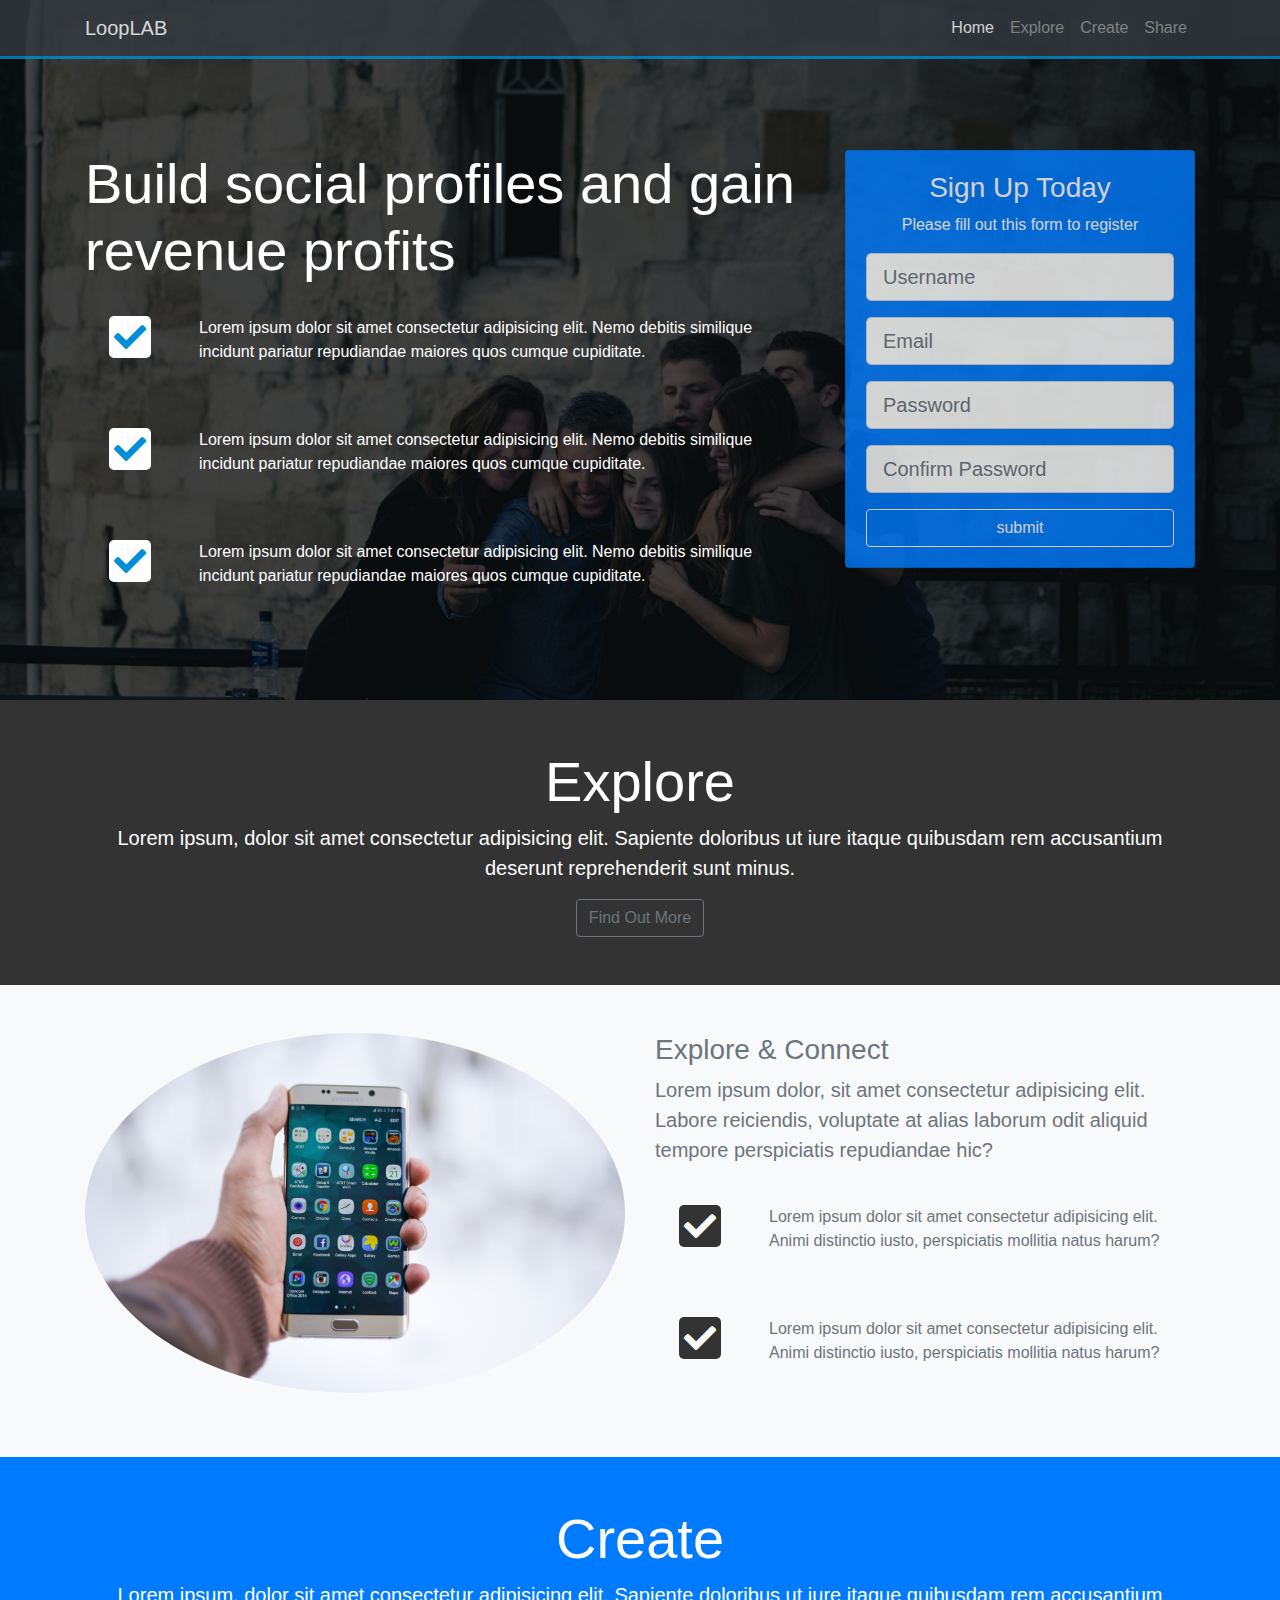
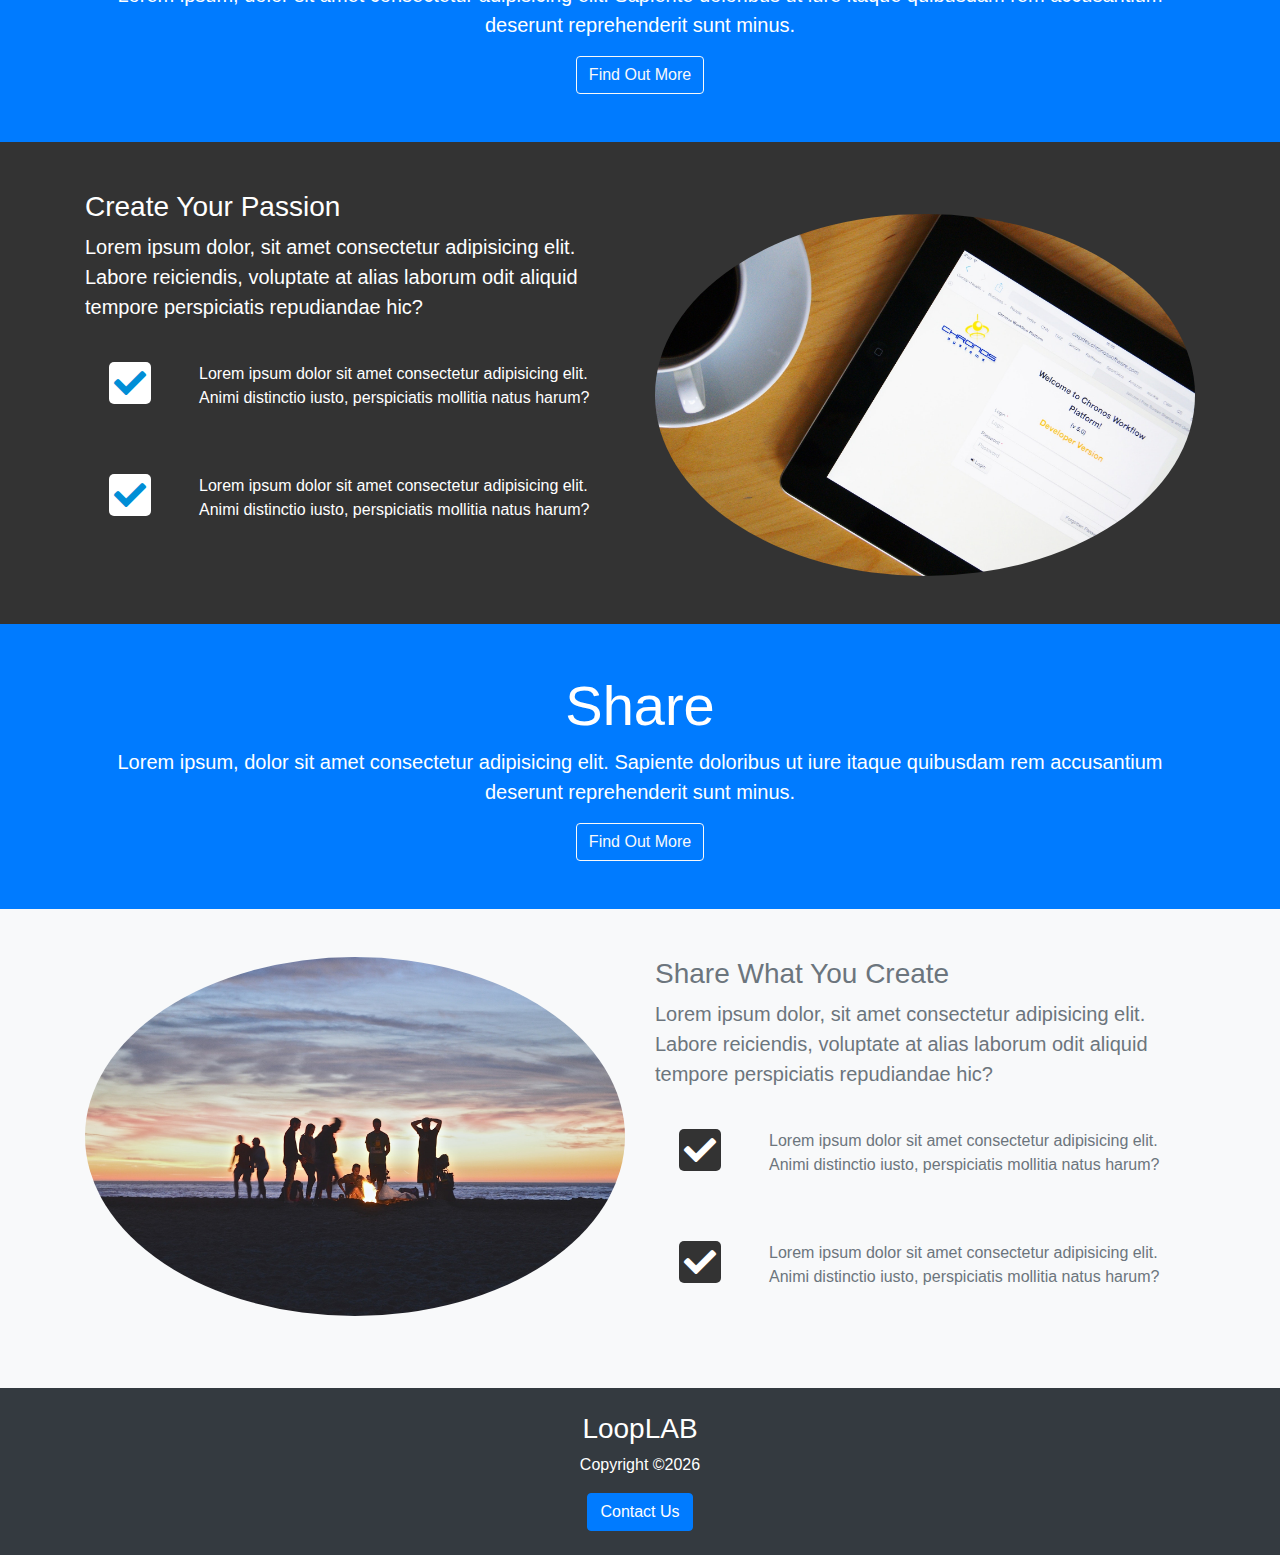
<file: index.html>
<!DOCTYPE html>
<html lang="en">
    <head>
        <meta charset="UTF-8">
        <meta name="viewport" content="width=device-width, initial-scale=1.0">
        <meta http-equiv="X-UA-Compatible" content="ie=edge">
        <link rel="stylesheet" href="https://use.fontawesome.com/releases/v5.0.13/css/all.css">
        <link rel="stylesheet" href="https://stackpath.bootstrapcdn.com/bootstrap/4.1.1/css/bootstrap.min.css">
        <link rel="stylesheet" href="assets/css/style.css">
        <title>LoopLAB</title>
    </head>
    <body data-spy="scroll" data-target="#main-nav" id="home">
        <!-- Start Navbar -->
        <nav class="navbar navbar-expand-lg navbar-dark bg-dark fixed-top" id="main-nav">
            <div class="container">
                <a class="navbar-brand" href="#">LoopLAB</a>
                <button class="navbar-toggler" data-toggle="collapse" data-target="#navbarCollapse">
                    <span class="navbar-toggler-icon"></span>
                </button>
                <div class="collapse navbar-collapse" id="navbarCollapse">
                    <ul class="navbar-nav ml-auto">
                        <li class="nav-item active">
                            <a class="nav-link" href="#home">Home <span class="sr-only">(current)</span></a>
                        </li>
                        <li class="nav-item">
                            <a href="#explore-head-section" class="nav-link" href="#">Explore</a>
                        </li>
                        <li class="nav-item">
                            <a href="#create-head-section" class="nav-link" href="#">Create</a>
                        </li>
                        <li class="nav-item">
                            <a href="#share-head-section" class="nav-link" href="#">Share</a>
                        </li>
                    </ul>
                </div>
            </div>
        </nav>
        <!-- End Navbar -->
        <!-- Start Home Section -->
        <header id="home-section">
            <div class="dark-overlay">
                <div class="home-inner container">
                    <div class="row">
                        <div class="col-lg-8 d-none d-lg-block">
                            <h1 class="display-4">
                                Build <strong>social profiles</strong> and gain revenue <strong>profits</strong>
                            </h1>

                            <div class="d-flex">
                                <div class="p-4 align-self-star">
                                    <i class="fas fa-check fa-2x"></i>
                                </div>
                                <div class="p-4 align-self-End">
                                    <p>Lorem ipsum dolor sit amet consectetur adipisicing elit. Nemo debitis similique incidunt pariatur repudiandae maiores quos cumque cupiditate.</p>
                                </div>
                            </div>

                            <div class="d-flex">
                                <div class="p-4 align-self-star">
                                    <i class="fas fa-check fa-2x"></i>
                                </div>
                                <div class="p-4 align-self-End">
                                    <p>Lorem ipsum dolor sit amet consectetur adipisicing elit. Nemo debitis similique incidunt pariatur repudiandae maiores quos cumque cupiditate.</p>
                                </div>
                            </div>

                            <div class="d-flex">
                                <div class="p-4 align-self-star">
                                    <i class="fas fa-check fa-2x"></i>
                                </div>
                                <div class="p-4 align-self-End">
                                    <p>Lorem ipsum dolor sit amet consectetur adipisicing elit. Nemo debitis similique incidunt pariatur repudiandae maiores quos cumque cupiditate.</p>
                                </div>
                            </div>
                        </div>
                        <div class="col-lg-4">
                            <div class="card bg-primary text-center card-form">
								<div class="card-body">
									<h3>Sign Up Today</h3>
									<p>Please fill out this form to register</p>
									<form>
                                        <div class="form-group">
                                            <input type="text" class="form-control form-control-lg" placeholder="Username">
                                          </div>
                                          <div class="form-group">
                                            <input type="text" class="form-control form-control-lg" placeholder="Email">
                                          </div>
                                          <div class="form-group">
                                            <input type="text" class="form-control form-control-lg" placeholder="Password">
                                          </div>
                                          <div class="form-group">
                                            <input type="text" class="form-control form-control-lg" placeholder="Confirm Password">
                                          </div>
                                          <input type="submit" class="btn btn-outline-light btn-block" value="submit">
									</form>
								</div>
                            </div>
                        </div>
                    </div>
                </div>
            </div>
        </header>
        <!-- End Home Section -->
        <!-- Start Explore Head -->
        <section id="explore-head-section">
            <div class="container">
                <div class="row">
                    <div class="col text-center py-5">
                        <h1 class="display-4">Explore</h1>
                        <p class="lead">Lorem ipsum, dolor sit amet consectetur adipisicing elit. Sapiente doloribus ut iure itaque quibusdam rem accusantium deserunt reprehenderit sunt minus.</p>
                        <a href="#" class="btn btn-outline-secondary">Find Out More</a>
                    </div>
                </div>
            </div>
        </section>
        <!-- End Explore Head -->
        <!-- Start Explore Seection -->
        <section id="explore-section" class="bg-light text-muted py-5">
            <div class="container">
                <div class="row">
                    <div class="col-md-6 mb-3">
                        <img src="assets/img/explore-section1.jpg" class="img-fluid rounded-circle"/>
                    </div>
                    <div class="col-md-6">
                        <h3>Explore & Connect</h3>
                        <p class="lead">Lorem ipsum dolor, sit amet consectetur adipisicing elit. Labore reiciendis, voluptate at alias laborum odit aliquid tempore perspiciatis repudiandae hic?</p>
                        <div class="d-flex">
                            <div class="p-4 align-self-star">
                                <i class="fas fa-check fa-2x"></i>
                            </div>
                            <div class="p-4 align-self-End">
                                <p>Lorem ipsum dolor sit amet consectetur adipisicing elit. Animi distinctio iusto, perspiciatis mollitia natus harum?</p>
                            </div>
                        </div>
                        <div class="d-flex">
                            <div class="p-4 align-self-star">
                                <i class="fas fa-check fa-2x"></i>
                            </div>
                            <div class="p-4 align-self-End">
                                <p>Lorem ipsum dolor sit amet consectetur adipisicing elit. Animi distinctio iusto, perspiciatis mollitia natus harum?</p>
                            </div>
                        </div>
                    </div>
                </div>
            </div>
        </section>
        <!-- End Explore Seection -->
        <!-- Start Create Head -->
        <section id="create-head-section" class="bg-primary">
            <div class="container">
                <div class="row">
                    <div class="col text-center py-5">
                        <h1 class="display-4">Create</h1>
                        <p class="lead">Lorem ipsum, dolor sit amet consectetur adipisicing elit. Sapiente doloribus ut iure itaque quibusdam rem accusantium deserunt reprehenderit sunt minus.</p>
                        <a href="#" class="btn btn-outline-light">Find Out More</a>
                    </div>
                </div>
            </div>
        </section>
        <!-- End Create Head -->
        <!-- Start Create Seection -->
        <section id="create-section" class="py-5">
            <div class="container">
                <div class="row">
                    <div class="col-md-6">
                        <h3>Create Your Passion</h3>
                        <p class="lead">Lorem ipsum dolor, sit amet consectetur adipisicing elit. Labore reiciendis, voluptate at alias laborum odit aliquid tempore perspiciatis repudiandae hic?</p>
                        <div class="d-flex">
                            <div class="p-4 align-self-star">
                                <i class="fas fa-check fa-2x"></i>
                            </div>
                            <div class="p-4 align-self-End">
                                <p>Lorem ipsum dolor sit amet consectetur adipisicing elit. Animi distinctio iusto, perspiciatis mollitia natus harum?</p>
                            </div>
                        </div>
                        <div class="d-flex">
                            <div class="p-4 align-self-star">
                                <i class="fas fa-check fa-2x"></i>
                            </div>
                            <div class="p-4 align-self-End">
                                <p>Lorem ipsum dolor sit amet consectetur adipisicing elit. Animi distinctio iusto, perspiciatis mollitia natus harum?</p>
                            </div>
                        </div>
                    </div>
                    <div class="col-md-6 mt-4">
                        <img src="assets/img/create-section1.jpg" class="img-fluid rounded-circle"/>
                    </div>
                </div>
            </div>
        </section>
        <!-- End Create Seection -->
        <!-- Start Share Head -->
        <section id="share-head-section" class="bg-primary">
            <div class="container">
                <div class="row">
                    <div class="col text-center py-5">
                        <h1 class="display-4">Share</h1>
                        <p class="lead">Lorem ipsum, dolor sit amet consectetur adipisicing elit. Sapiente doloribus ut iure itaque quibusdam rem accusantium deserunt reprehenderit sunt minus.</p>
                        <a href="#" class="btn btn-outline-light">Find Out More</a>
                    </div>
                </div>
            </div>
        </section>
        <!-- End Share Head -->
        <!-- Start Share Seection -->
        <section id="share-section" class="bg-light text-muted py-5">
            <div class="container">
                <div class="row">
                    <div class="col-md-6 mb-4">
                        <img src="assets/img/share-section1.jpg" class="img-fluid rounded-circle"/>
                    </div>
                    <div class="col-md-6">
                        <h3>Share What You Create</h3>
                        <p class="lead">Lorem ipsum dolor, sit amet consectetur adipisicing elit. Labore reiciendis, voluptate at alias laborum odit aliquid tempore perspiciatis repudiandae hic?</p>
                        <div class="d-flex">
                            <div class="p-4 align-self-star">
                                <i class="fas fa-check fa-2x"></i>
                            </div>
                            <div class="p-4 align-self-End">
                                <p>Lorem ipsum dolor sit amet consectetur adipisicing elit. Animi distinctio iusto, perspiciatis mollitia natus harum?</p>
                            </div>
                        </div>
                        <div class="d-flex">
                            <div class="p-4 align-self-star">
                                <i class="fas fa-check fa-2x"></i>
                            </div>
                            <div class="p-4 align-self-End">
                                <p>Lorem ipsum dolor sit amet consectetur adipisicing elit. Animi distinctio iusto, perspiciatis mollitia natus harum?</p>
                            </div>
                        </div>
                    </div>
                </div>
            </div>
        </section>
        <!-- End Share Seection -->
        <footer id="main-footer" class="bg-dark">
            <div class="container">
                <div class="row">
                    <div class="col text-center py-4">
                        <h3>LoopLAB</h3>
                        <p>Copyright &copy;<span id="year"></span></p>
                        <button class="btn btn-primary" data-toggle="modal" data-target="#contactModal">Contact Us</button>
                    </div>
                </div>
            </div>
        </footer>
        <div  id="contactModal" class="modal fade text-dark">
            <div class="modal-dialog">
                <div class="modal-content">
                    <div class="modal-header">
                        <h5 class="modal-title">Contact Us</h5>
                        <button class="close" data-dismiss="modal">
                            <span>&times;</span>
                        </button>                    
                    </div>
                    <div class="modal-body">
                        <form>
                            <div class="form-group">
                                <label for="name">Name</label>
                                <input type="text" class="form-control">
                            </div>
                            <div class="form-group">
                                <label for="email">Email</label>
                                <input type="email" class="form-control">
                            </div>
                            <div class="form-group">
                                <label for="message">Message</label>
                                <textarea class="form-control"></textarea>
                            </div>
                        </form>
                    </div>
                    <div class="modal-footer">
                        <button class="btn btn-primary btn-block">Submit</button>
                    </div>
                </div>
            </div>
        </div>
        <!-- START HERE -->
        <script src="assets/js/jquery-3.3.1.min.js"></script>
        <script src="assets/js/popper.min.js"></script>
        <script src="assets/js/bootstrap.min.js"></script>
        <script src="assets/js/app.js"></script>
    </body>
</html>
</file>
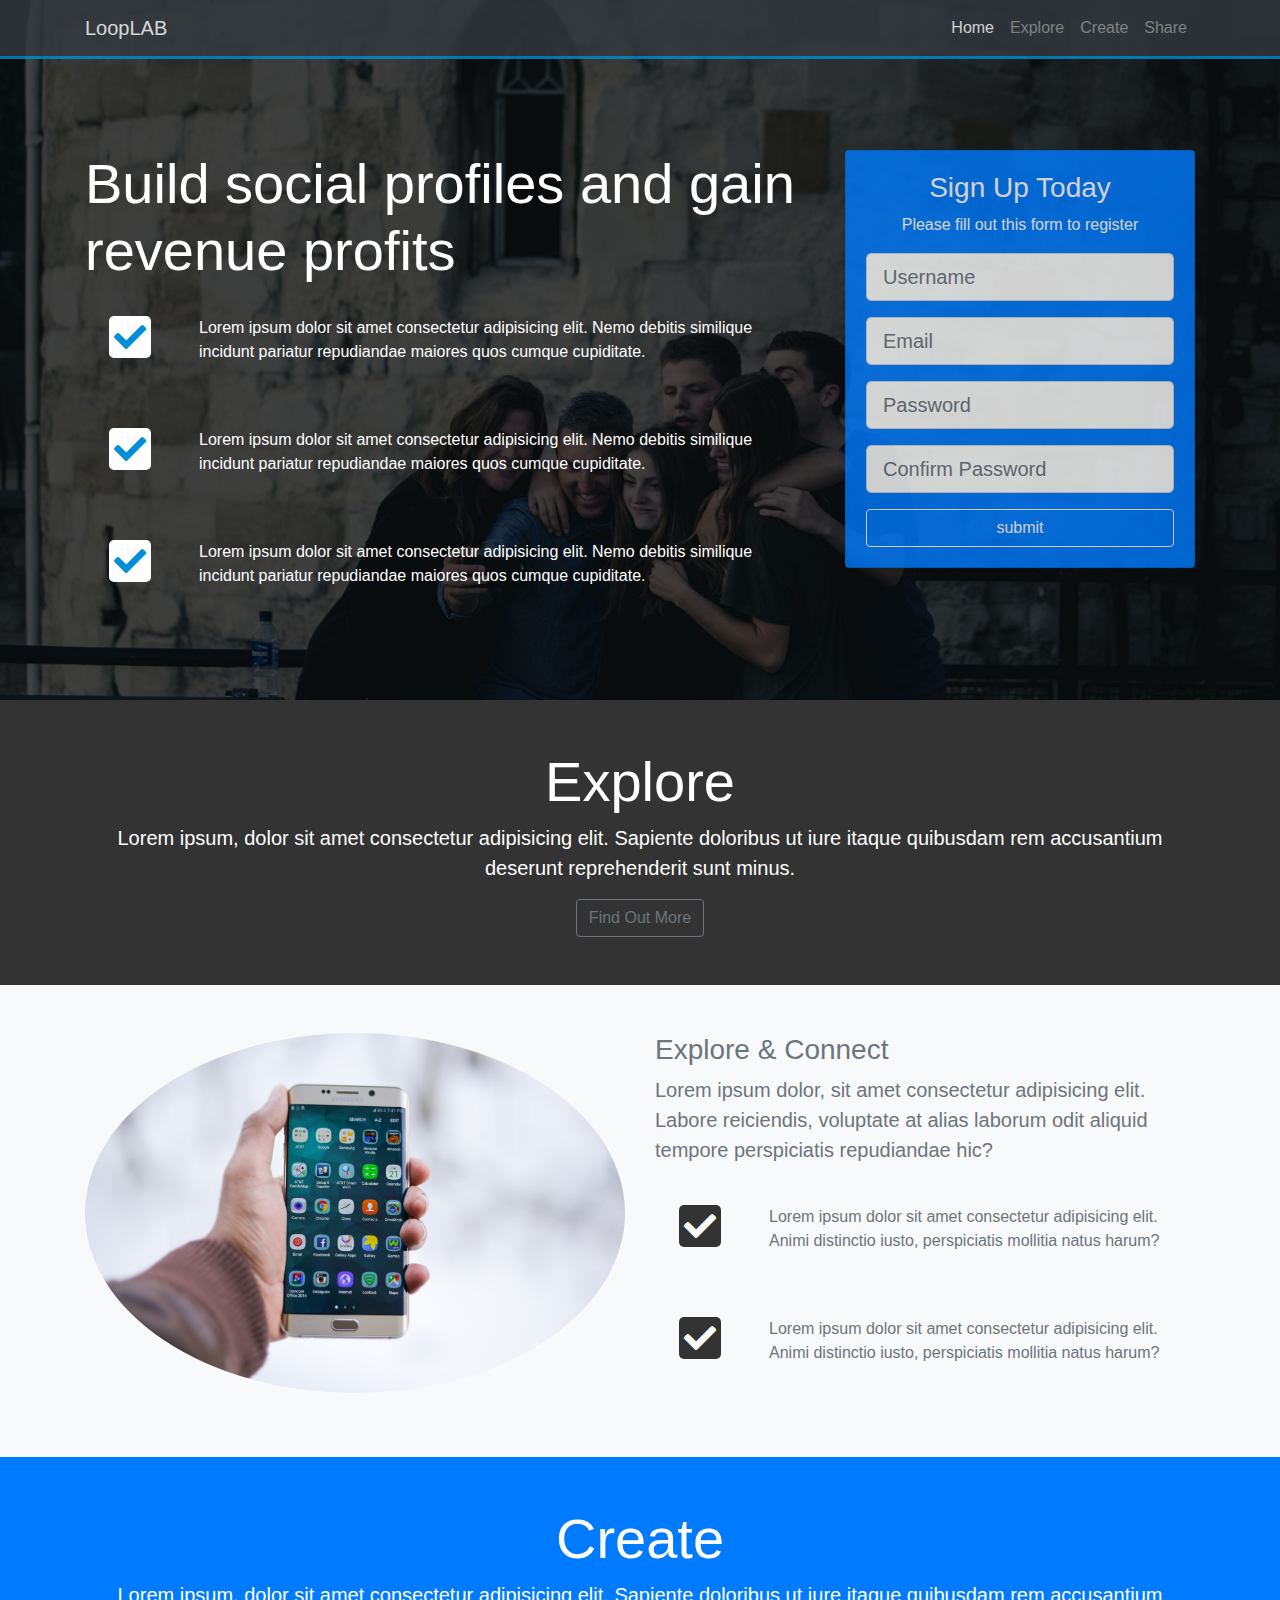
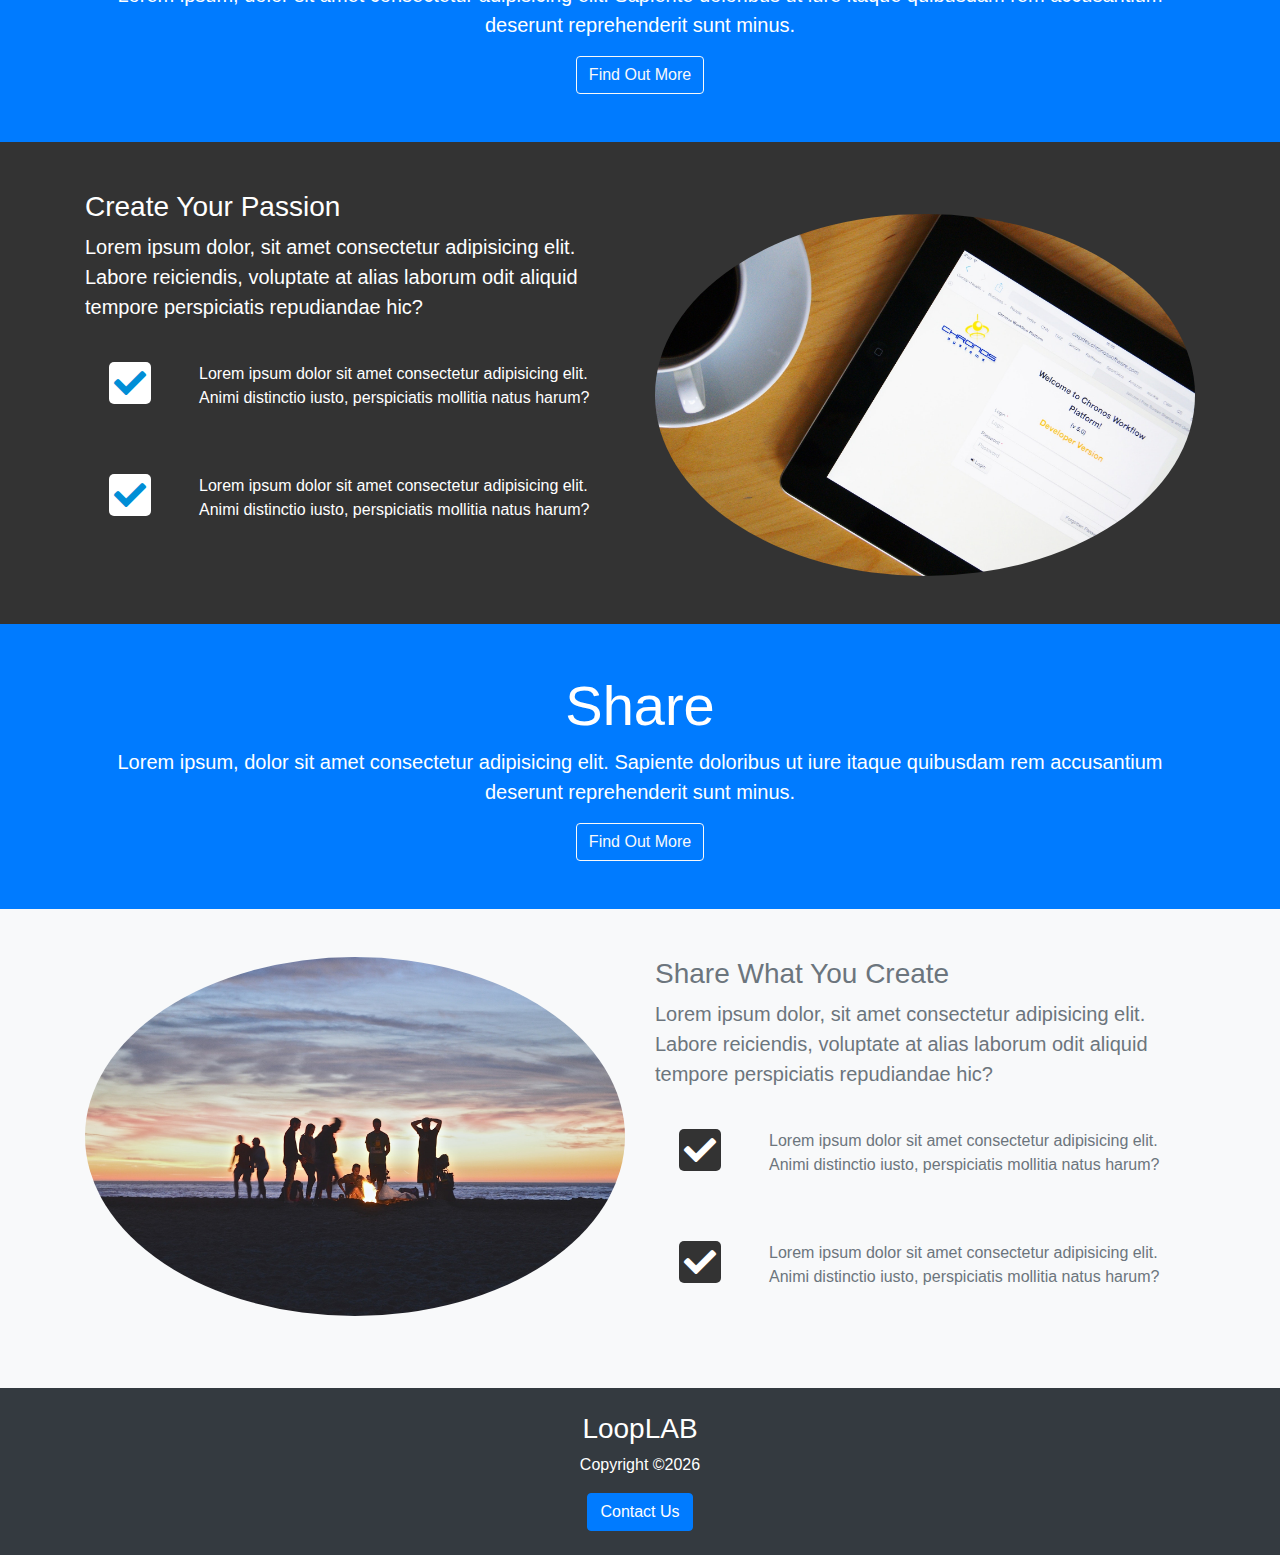
<file: Homepage.html>
<!DOCTYPE html>
<html lang="en">
    <head>
        <meta charset="UTF-8">
        <meta name="viewport" content="width=device-width, initial-scale=1.0">
        <meta http-equiv="X-UA-Compatible" content="ie=edge">
        <link rel="stylesheet" href="https://use.fontawesome.com/releases/v5.0.13/css/all.css">
        <link rel="stylesheet" href="https://stackpath.bootstrapcdn.com/bootstrap/4.1.1/css/bootstrap.min.css">
        <link rel="stylesheet" href="assets/css/style.css">
        <title>LoopLAB</title>
    </head>
    <body>
        <!-- Start Navbar -->
        <nav class="navbar navbar-expand-lg navbar-dark bg-dark fixed-top">
            <div class="container">
                <a class="navbar-brand" href="#">LoopLAB</a>
                <button class="navbar-toggler" data-toggle="collapse" data-target="#navbarCollapse">
                    <span class="navbar-toggler-icon"></span>
                </button>
                <div class="collapse navbar-collapse" id="navbarCollapse">
                    <ul class="navbar-nav ml-auto">
                        <li class="nav-item active">
                            <a class="nav-link" href="#">Home <span class="sr-only">(current)</span></a>
                        </li>
                        <li class="nav-item">
                            <a class="nav-link" href="#">Explore</a>
                        </li>
                        <li class="nav-item">
                            <a class="nav-link" href="#">Create</a>
                        </li>
                        <li class="nav-item">
                            <a class="nav-link" href="#">Share</a>
                        </li>
                    </ul>
                </div>
            </div>
        </nav>
        <!-- End Navbar -->
        <!-- Start Home Section -->
        <header id="home-section">
            <div class="dark-overlay">
                <div class="home-inner container">
                    <div class="row">
                        <div class="col-lg-8 d-none d-lg-block">
                            <h1 class="display-4">
                                Build <strong>social profiles</strong> and gain revenue <strong>profits</strong>
                            </h1>

                            <div class="d-flex">
                                <div class="p-4 align-self-star">
                                    <i class="fas fa-check fa-2x"></i>
                                </div>
                                <div class="p-4 align-self-End">
                                    <p>Lorem ipsum dolor sit amet consectetur adipisicing elit. Nemo debitis similique incidunt pariatur repudiandae maiores quos cumque cupiditate.</p>
                                </div>
                            </div>

                            <div class="d-flex">
                                <div class="p-4 align-self-star">
                                    <i class="fas fa-check fa-2x"></i>
                                </div>
                                <div class="p-4 align-self-End">
                                    <p>Lorem ipsum dolor sit amet consectetur adipisicing elit. Nemo debitis similique incidunt pariatur repudiandae maiores quos cumque cupiditate.</p>
                                </div>
                            </div>

                            <div class="d-flex">
                                <div class="p-4 align-self-star">
                                    <i class="fas fa-check fa-2x"></i>
                                </div>
                                <div class="p-4 align-self-End">
                                    <p>Lorem ipsum dolor sit amet consectetur adipisicing elit. Nemo debitis similique incidunt pariatur repudiandae maiores quos cumque cupiditate.</p>
                                </div>
                            </div>
                        </div>
                        <div class="col-lg-4">
                            <div class="card bg-primary text-center card-form">
								<div class="card-body">
									<h3>Sign Up Today</h3>
									<p>Please fill out this form to register</p>
									<form>
                                        <div class="form-group">
                                            <input type="text" class="form-control form-control-lg" placeholder="Username">
                                          </div>
                                          <div class="form-group">
                                            <input type="text" class="form-control form-control-lg" placeholder="Email">
                                          </div>
                                          <div class="form-group">
                                            <input type="text" class="form-control form-control-lg" placeholder="Password">
                                          </div>
                                          <div class="form-group">
                                            <input type="text" class="form-control form-control-lg" placeholder="Confirm Password">
                                          </div>
                                          <input type="submit" class="btn btn-outline-light btn-block" value="submit">
									</form>
								</div>
                            </div>
                        </div>
                    </div>
                </div>
            </div>
        </header>
        <!-- End Home Section -->
        <!-- Start Explore Head -->
        <section id="explore-head-section">
            <div class="container">
                <div class="row">
                    <div class="col text-center py-5">
                        <h1 class="display-4">Explore</h1>
                        <p class="lead">Lorem ipsum, dolor sit amet consectetur adipisicing elit. Sapiente doloribus ut iure itaque quibusdam rem accusantium deserunt reprehenderit sunt minus.</p>
                        <a href="#" class="btn btn-outline-secondary">Find Out More</a>
                    </div>
                </div>
            </div>
        </section>
        <!-- End Explore Head -->
        <!-- Start Explore Seection -->
        <section id="explore-section" class="bg-light text-muted py-5">
            <div class="container">
                <div class="row">
                    <div class="col-md-6 mb-3">
                        <img src="assets/img/explore-section1.jpg" class="img-fluid rounded-circle"/>
                    </div>
                    <div class="col-md-6">
                        <h3>Explore & Connect</h3>
                        <p class="lead">Lorem ipsum dolor, sit amet consectetur adipisicing elit. Labore reiciendis, voluptate at alias laborum odit aliquid tempore perspiciatis repudiandae hic?</p>
                        <div class="d-flex">
                            <div class="p-4 align-self-star">
                                <i class="fas fa-check fa-2x"></i>
                            </div>
                            <div class="p-4 align-self-End">
                                <p>Lorem ipsum dolor sit amet consectetur adipisicing elit. Animi distinctio iusto, perspiciatis mollitia natus harum?</p>
                            </div>
                        </div>
                        <div class="d-flex">
                            <div class="p-4 align-self-star">
                                <i class="fas fa-check fa-2x"></i>
                            </div>
                            <div class="p-4 align-self-End">
                                <p>Lorem ipsum dolor sit amet consectetur adipisicing elit. Animi distinctio iusto, perspiciatis mollitia natus harum?</p>
                            </div>
                        </div>
                    </div>
                </div>
            </div>
        </section>
        <!-- End Explore Seection -->
        <!-- Start Create Head -->
        <section id="create-head-section" class="bg-primary">
            <div class="container">
                <div class="row">
                    <div class="col text-center py-5">
                        <h1 class="display-4">Create</h1>
                        <p class="lead">Lorem ipsum, dolor sit amet consectetur adipisicing elit. Sapiente doloribus ut iure itaque quibusdam rem accusantium deserunt reprehenderit sunt minus.</p>
                        <a href="#" class="btn btn-outline-light">Find Out More</a>
                    </div>
                </div>
            </div>
        </section>
        <!-- End Create Head -->
        <!-- Start Create Seection -->
        <section id="create-section" class="py-5">
            <div class="container">
                <div class="row">
                    <div class="col-md-6">
                        <h3>Create Your Passion</h3>
                        <p class="lead">Lorem ipsum dolor, sit amet consectetur adipisicing elit. Labore reiciendis, voluptate at alias laborum odit aliquid tempore perspiciatis repudiandae hic?</p>
                        <div class="d-flex">
                            <div class="p-4 align-self-star">
                                <i class="fas fa-check fa-2x"></i>
                            </div>
                            <div class="p-4 align-self-End">
                                <p>Lorem ipsum dolor sit amet consectetur adipisicing elit. Animi distinctio iusto, perspiciatis mollitia natus harum?</p>
                            </div>
                        </div>
                        <div class="d-flex">
                            <div class="p-4 align-self-star">
                                <i class="fas fa-check fa-2x"></i>
                            </div>
                            <div class="p-4 align-self-End">
                                <p>Lorem ipsum dolor sit amet consectetur adipisicing elit. Animi distinctio iusto, perspiciatis mollitia natus harum?</p>
                            </div>
                        </div>
                    </div>
                    <div class="col-md-6 mt-4">
                        <img src="assets/img/create-section1.jpg" class="img-fluid rounded-circle"/>
                    </div>
                </div>
            </div>
        </section>
        <!-- End Create Seection -->
        <!-- Start Share Head -->
        <section id="share-head-section" class="bg-primary">
            <div class="container">
                <div class="row">
                    <div class="col text-center py-5">
                        <h1 class="display-4">Share</h1>
                        <p class="lead">Lorem ipsum, dolor sit amet consectetur adipisicing elit. Sapiente doloribus ut iure itaque quibusdam rem accusantium deserunt reprehenderit sunt minus.</p>
                        <a href="#" class="btn btn-outline-light">Find Out More</a>
                    </div>
                </div>
            </div>
        </section>
        <!-- End Share Head -->
        <!-- Start Share Seection -->
        <section id="share-section" class="bg-light text-muted py-5">
            <div class="container">
                <div class="row">
                    <div class="col-md-6 mb-4">
                        <img src="assets/img/share-section1.jpg" class="img-fluid rounded-circle"/>
                    </div>
                    <div class="col-md-6">
                        <h3>Share What You Create</h3>
                        <p class="lead">Lorem ipsum dolor, sit amet consectetur adipisicing elit. Labore reiciendis, voluptate at alias laborum odit aliquid tempore perspiciatis repudiandae hic?</p>
                        <div class="d-flex">
                            <div class="p-4 align-self-star">
                                <i class="fas fa-check fa-2x"></i>
                            </div>
                            <div class="p-4 align-self-End">
                                <p>Lorem ipsum dolor sit amet consectetur adipisicing elit. Animi distinctio iusto, perspiciatis mollitia natus harum?</p>
                            </div>
                        </div>
                        <div class="d-flex">
                            <div class="p-4 align-self-star">
                                <i class="fas fa-check fa-2x"></i>
                            </div>
                            <div class="p-4 align-self-End">
                                <p>Lorem ipsum dolor sit amet consectetur adipisicing elit. Animi distinctio iusto, perspiciatis mollitia natus harum?</p>
                            </div>
                        </div>
                    </div>
                </div>
            </div>
        </section>
        <!-- End Share Seection -->
        <footer id="main-footer" class="bg-dark">
            <div class="container">
                <div class="row">
                    <div class="col text-center py-4">
                        <h3>LoopLAB</h3>
                        <p>Copyright &copy;<span id="year"></span></p>
                        <button class="btn btn-primary" data-toggle="modal" data-target="#contactModal">Contact Us</button>
                    </div>
                </div>
            </div>
        </footer>
        <div  id="contactModal" class="modal fade text-dark">
            <div class="modal-dialog">
                <div class="modal-content">
                    <div class="modal-header">
                        <h5 class="modal-title">Contact Us</h5>
                        <button class="close" data-dismiss="modal">
                            <span>&times;</span>
                        </button>                    
                    </div>
                    <div class="modal-body">
                        <form>
                            <div class="form-group">
                                <label for="name">Name</label>
                                <input type="text" class="form-control">
                            </div>
                            <div class="form-group">
                                <label for="email">Email</label>
                                <input type="email" class="form-control">
                            </div>
                            <div class="form-group">
                                <label for="message">Message</label>
                                <textarea class="form-control"></textarea>
                            </div>
                        </form>
                    </div>
                    <div class="modal-footer">
                        <button class="btn btn-primary btn-block">Submit</button>
                    </div>
                </div>
            </div>
        </div>
        <!-- START HERE -->
        <script src="http://code.jquery.com/jquery-3.3.1.min.js"></script>
        <script src="https://cdnjs.cloudflare.com/ajax/libs/popper.js/1.14.3/umd/popper.min.js"></script>
        <script src="https://stackpath.bootstrapcdn.com/bootstrap/4.1.1/js/bootstrap.min.js"></script>
        <script src="assets/js/app.js"></script>
    </body>
</html>
</file>
<file: assets/css/style.css>
body {
  background: #333;
  color: #fff;
}

.navbar {
  border-bottom: #008ed6 3px solid;
  opacity: 0.8;
}

#home-section {
  background: url(../img/home.jpg);
  background-repeat: no-repeat;
  background-size: cover;
  background-attachment: fixed;
  min-height: 700px;
}
#home-section .dark-overlay {
  position: absolute;
  top: 0;
  left: 0;
  width: 100%;
  min-height: 700px;
  background: rgba(0, 0, 0, 0.7);
}
#home-section .home-inner {
  padding-top: 150px;
}
#home-section .card-form {
  opacity: 0.8;
}

#home-section .fas,
#create-section .fas {
  color: #008ed6;
  background: #fff;
  padding: 5px;
  border-radius: 5px;
}

#explore-section .fas,
#share-section .fas {
  background: #333;
  color: #fff;
  padding: 5px;
  border-radius: 5px;
}

/*# sourceMappingURL=style.css.map */
</file>
